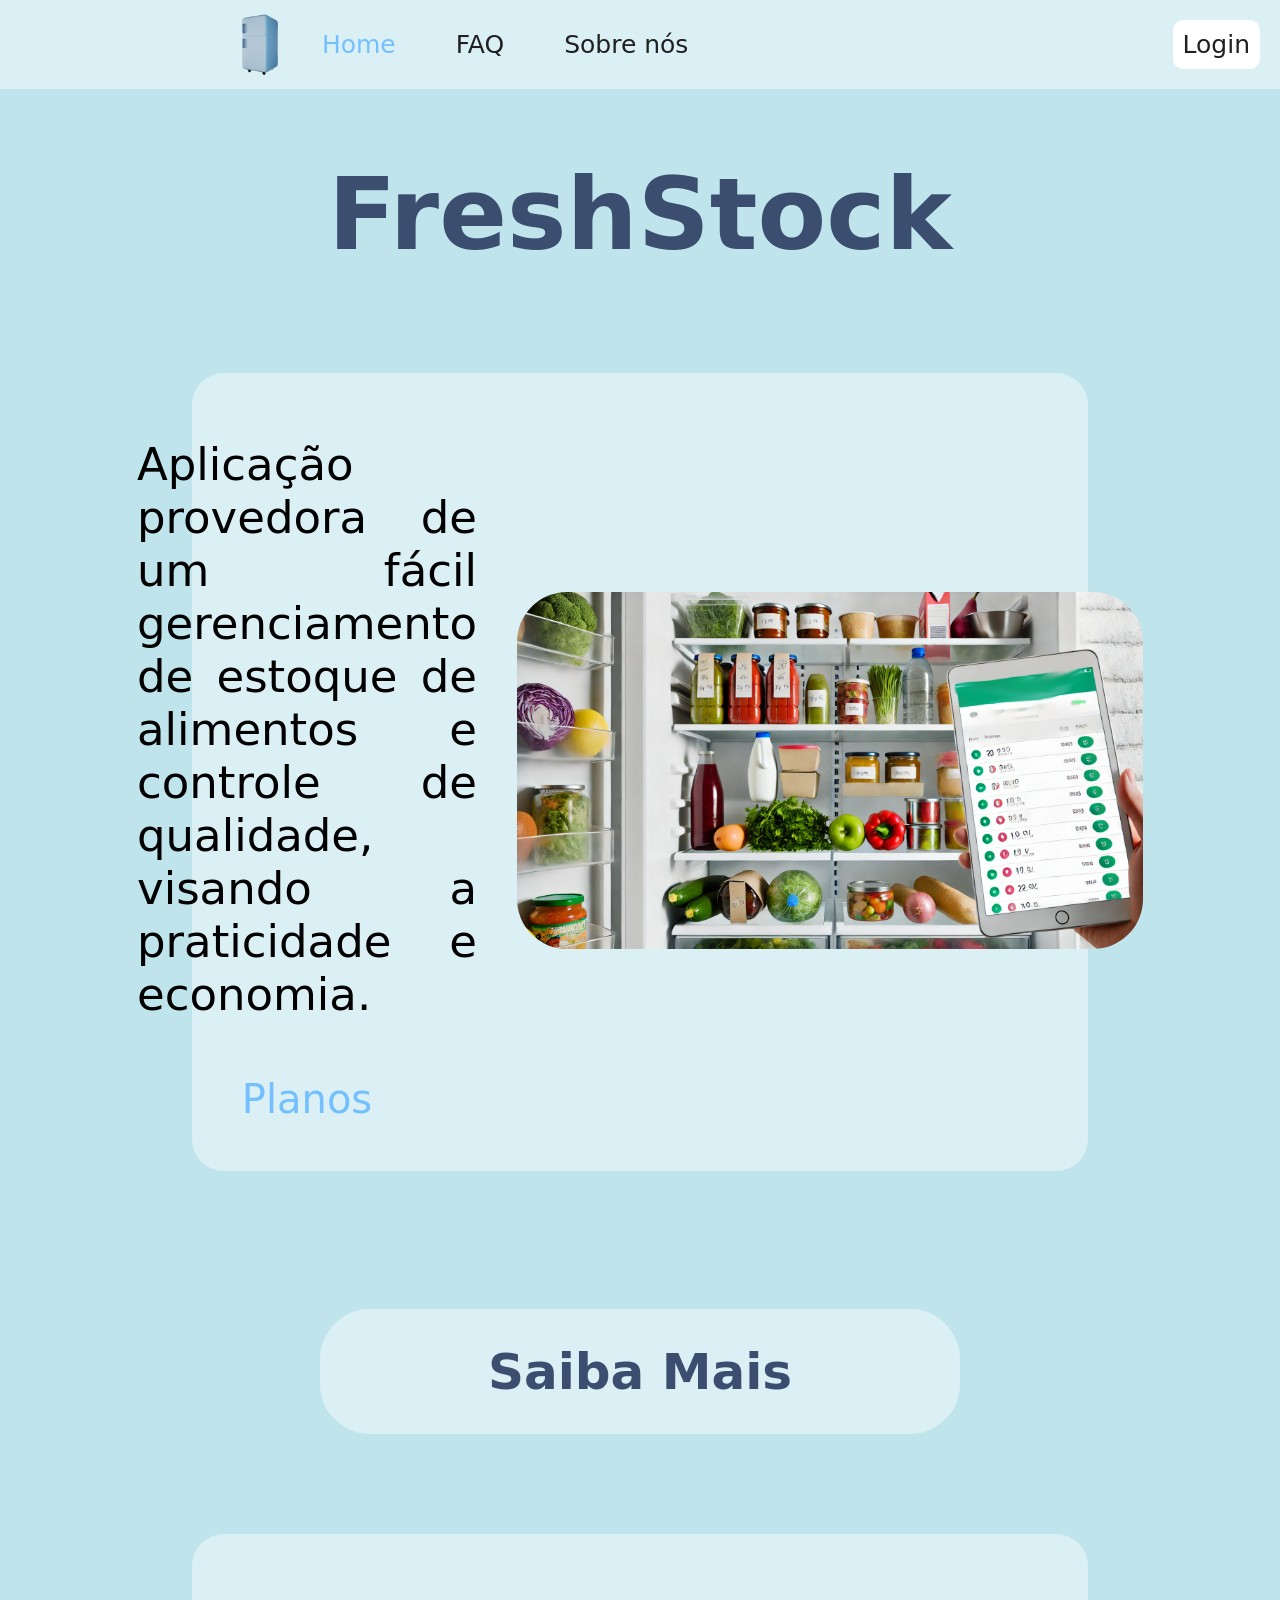
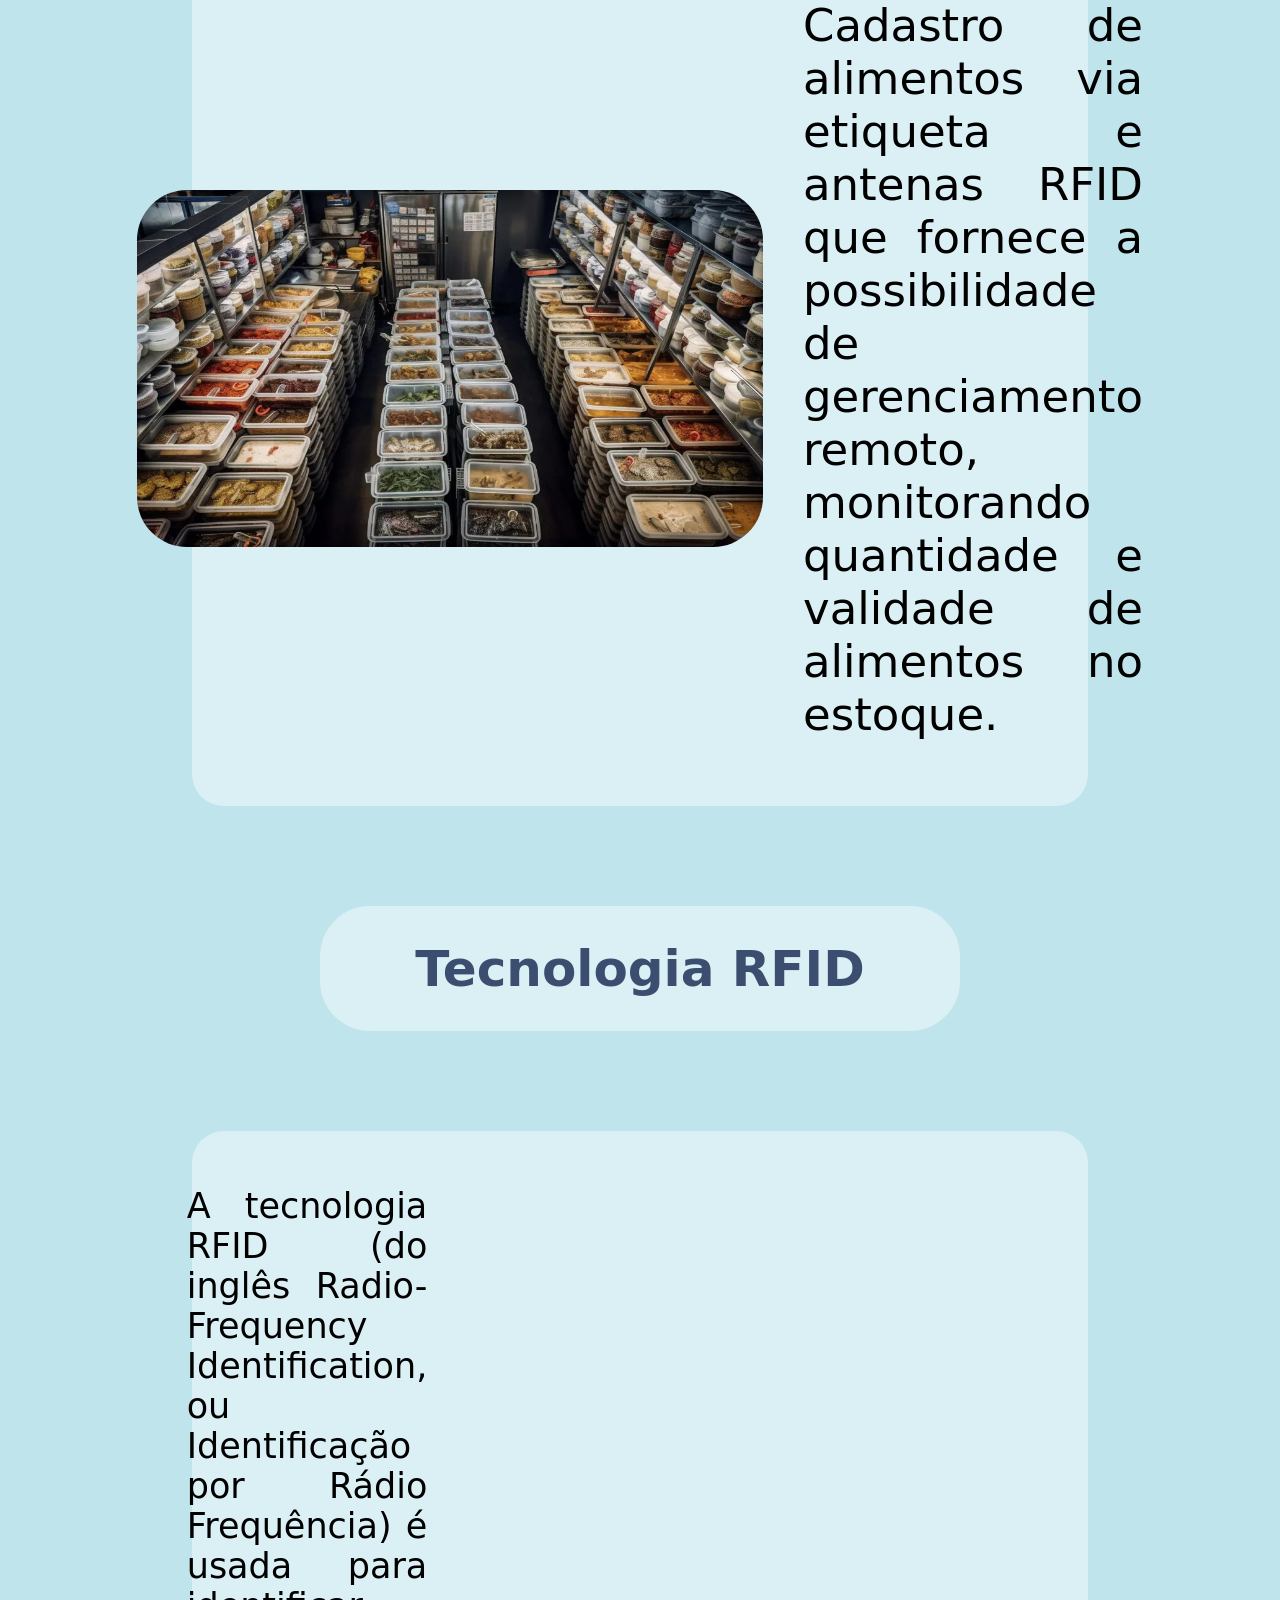
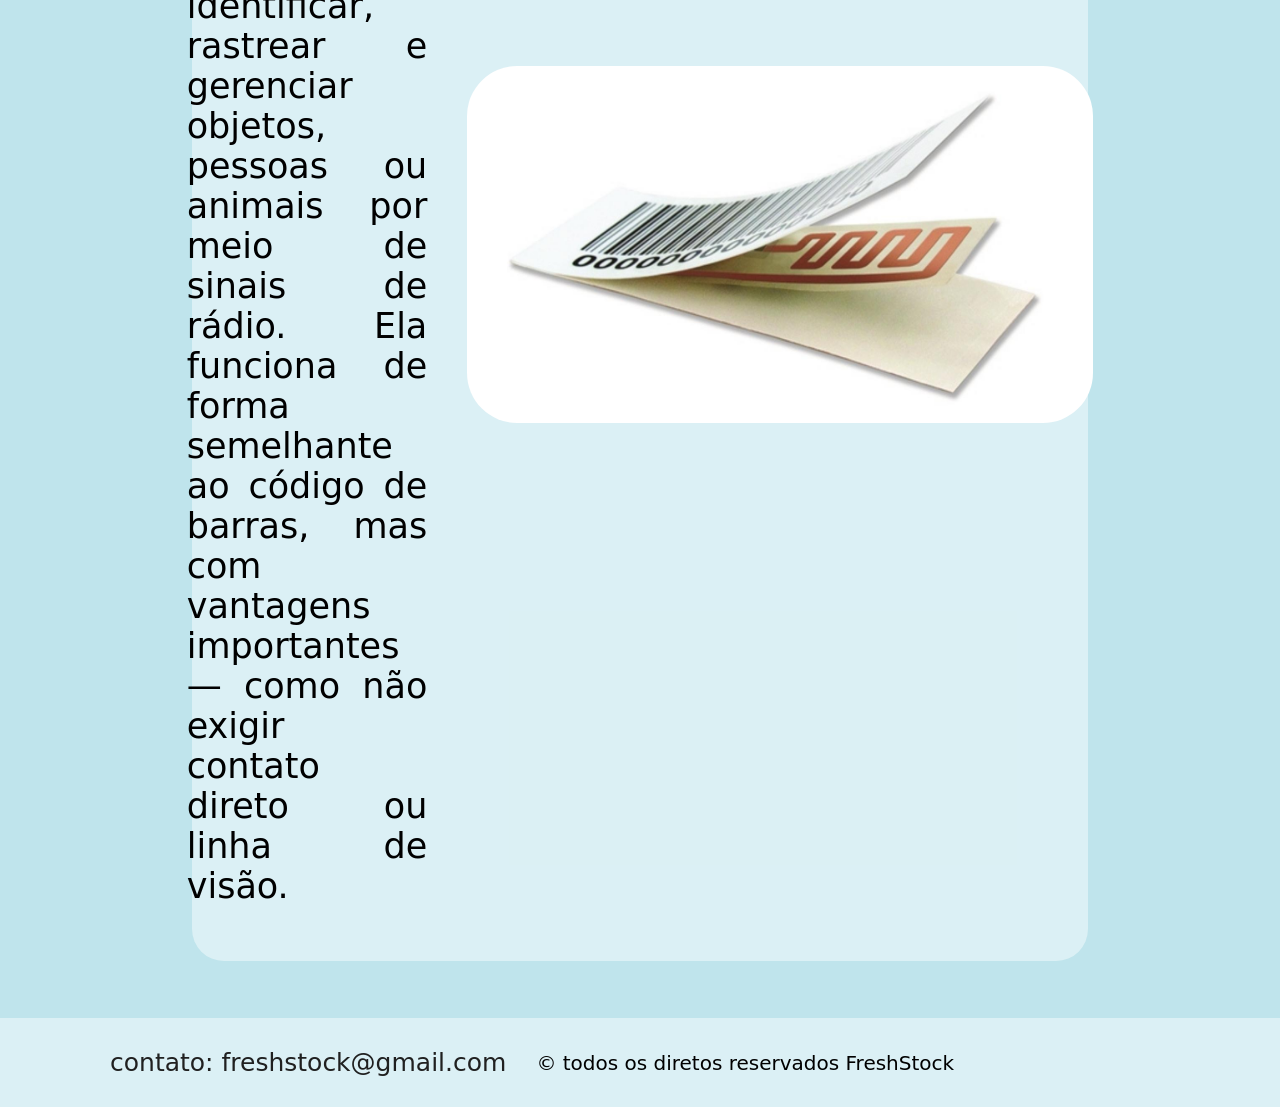
<file: index.html>
<!DOCTYPE html>
<html lang="en">
  <head>
    <meta charset="UTF-8" />
    <meta name="viewport" content="width=device-width, initial-scale=1.0" />
    <title>FreshStock</title>
    <link rel="stylesheet" href="style.css" />
    <link rel="icon" type="images" href="images/geladeira.png" />
  </head>
  <body>
    <div class="topnavbar">
      <img src="images/geladeira.png" height="70px" />
      <a id="selecionado" href="index.html">Home</a>
      <a href="faq.html">FAQ</a>
      <a href="sobre.html">Sobre nós</a>
      <a class="l" id="l" href="login.html">Login</a>
    </div>

    <center><h1 style="font-size: 100px">FreshStock</h1></center>

    <div class="agrupador_primeiro">
      <div class="freshstock">
        <p class="text">
          Aplicação provedora de um fácil gerenciamento de estoque de alimentos
          e controle de qualidade, visando a praticidade e economia.
        </p>
        <a href="Planos.html">Planos</a>
        <br />
      </div>
      <div class="ilustracao1">
        <img src="images/ilustracao1.png" alt="" />
      </div>
    </div>

    <br />
    <br />
    <div class="rfid">
      <h1>Saiba Mais</h1>
    </div>

    <div class="agrupador_primeiro">
      <div class="ilustracao2">
        <img src="images/ilustracao2.png" height="357" width="626" />
      </div>
      <div class="freshstock">
        <p class="text">
          Cadastro de alimentos via etiqueta e antenas RFID que fornece a
          possibilidade de gerenciamento remoto, monitorando quantidade e
          validade de alimentos no estoque.
        </p>
      </div>
    </div>

    <div class="rfid">
      <h1>Tecnologia RFID</h1>
    </div>

    <div class="agrupador_primeiro">
      <div class="freshstock">
        <p class="text1">
          A tecnologia RFID (do inglês Radio-Frequency Identification, ou
          Identificação por Rádio Frequência) é usada para identificar, rastrear
          e gerenciar objetos, pessoas ou animais por meio de sinais de rádio.
          Ela funciona de forma semelhante ao código de barras, mas com
          vantagens importantes — como não exigir contato direto ou linha de
          visão.
        </p>
      </div>
      <div class="ilustracao2">
        <img src="images/rfid.jpg" height="357" width="626" />
      </div>
    </div>

    <br />
    <br />
    <br />
    <div class="footer">
      <a>contato: freshstock@gmail.com</a>

      <p class="copy">&copy; todos os diretos reservados FreshStock</p>
    </div>
  </body>
</html>
</file>
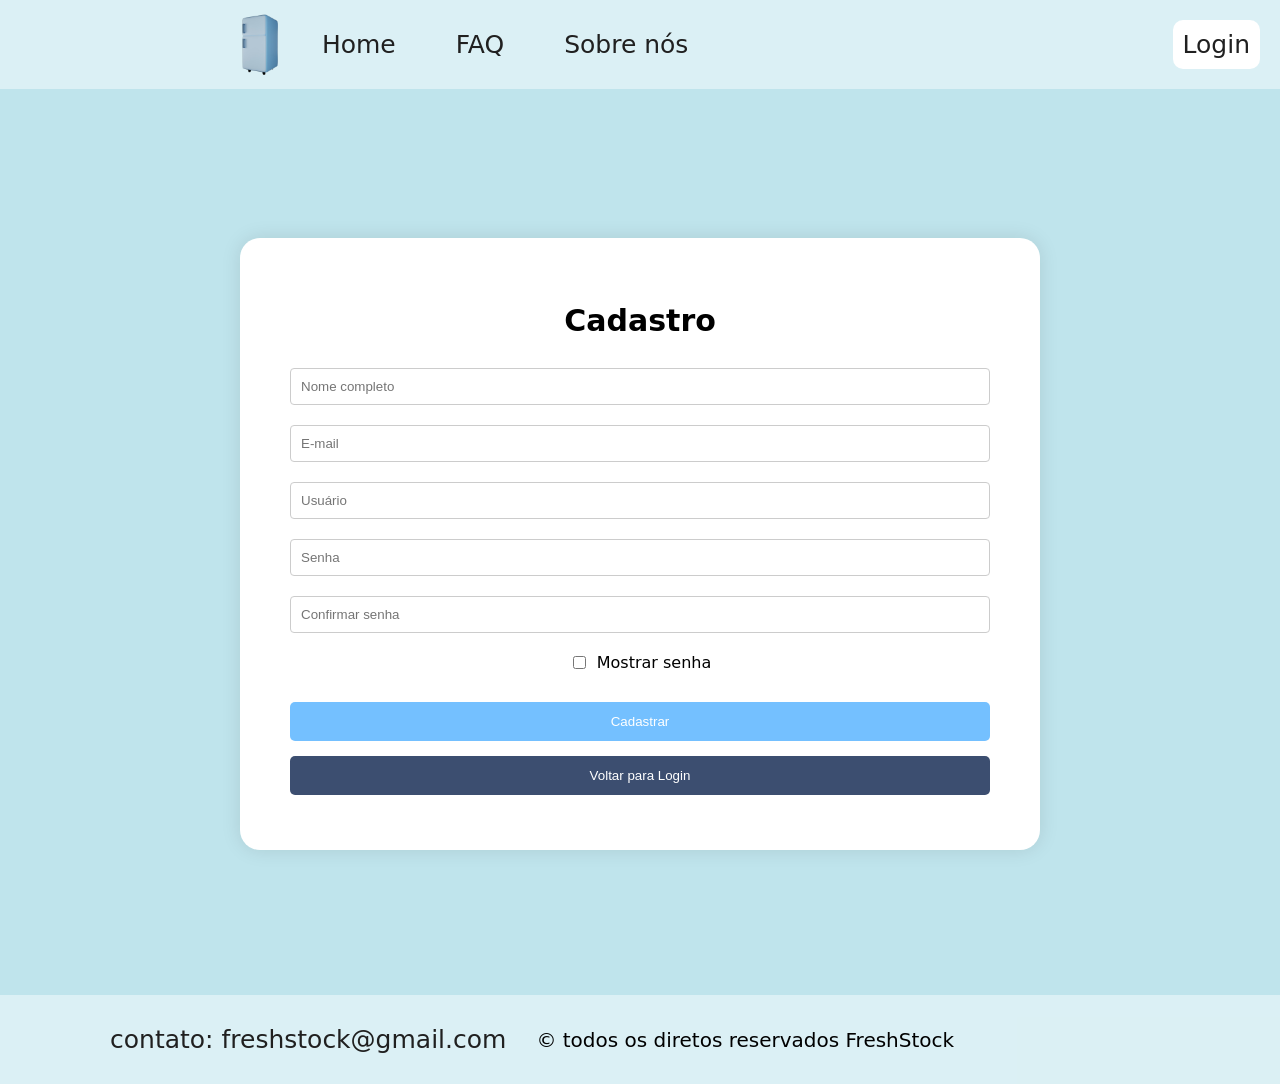
<file: cadastro.html>
<!DOCTYPE html>
<html lang="en">
  <head>
    <meta charset="UTF-8" />
    <meta name="viewport" content="width=device-width, initial-scale=1.0" />
    <title>Cadastro</title>
    <link rel="stylesheet" href="style.css" />
    <link rel="icon" type="images" href="images/geladeira.png" />
  </head>
  <body>
    <div class="topnavbar">
      <img src="images/geladeira.png" height="70px" />
      <a href="index.html">Home</a>
      <a href="faq.html">FAQ</a>
      <a href="sobre.html">Sobre nós</a>
      <a class="l" id="l" href="login.html">Login</a>
    </div>
    <div class="fundo-login">
      <center>
      <div class="register-container">
        <h2>Cadastro</h2>

        <input type="text" placeholder="Nome completo" required />
        <input type="email" placeholder="E-mail" required />
        <input type="text" placeholder="Usuário" required />
        <input id="senha" type="password" placeholder="Senha" required />
        <input id="confirm-senha" type="password" placeholder="Confirmar senha" required />
            
        <label class="show-password">
          <input type="checkbox" onclick="toggleSenha()" /> Mostrar senha
        </label>
      
        <button class="register-btn">Cadastrar</button>
        <button class="back-btn" onclick="window.location.href='login.html'">Voltar para Login</button>
      </div>
      </center>
    </div>
    
  <script>
    function toggleSenha() {
    const senha = document.getElementById('senha');
    senha.type = senha.type === 'password' ? 'text' : 'password';
  }
  </script>

    </div>
    <br>
    <br>
    <br>
    <br>
    <div class="footer">
    <a>contato: freshstock@gmail.com</a>

    <p class="copy">&copy; todos os diretos reservados FreshStock</p>
    </div>
  </body>
</html>
</file>
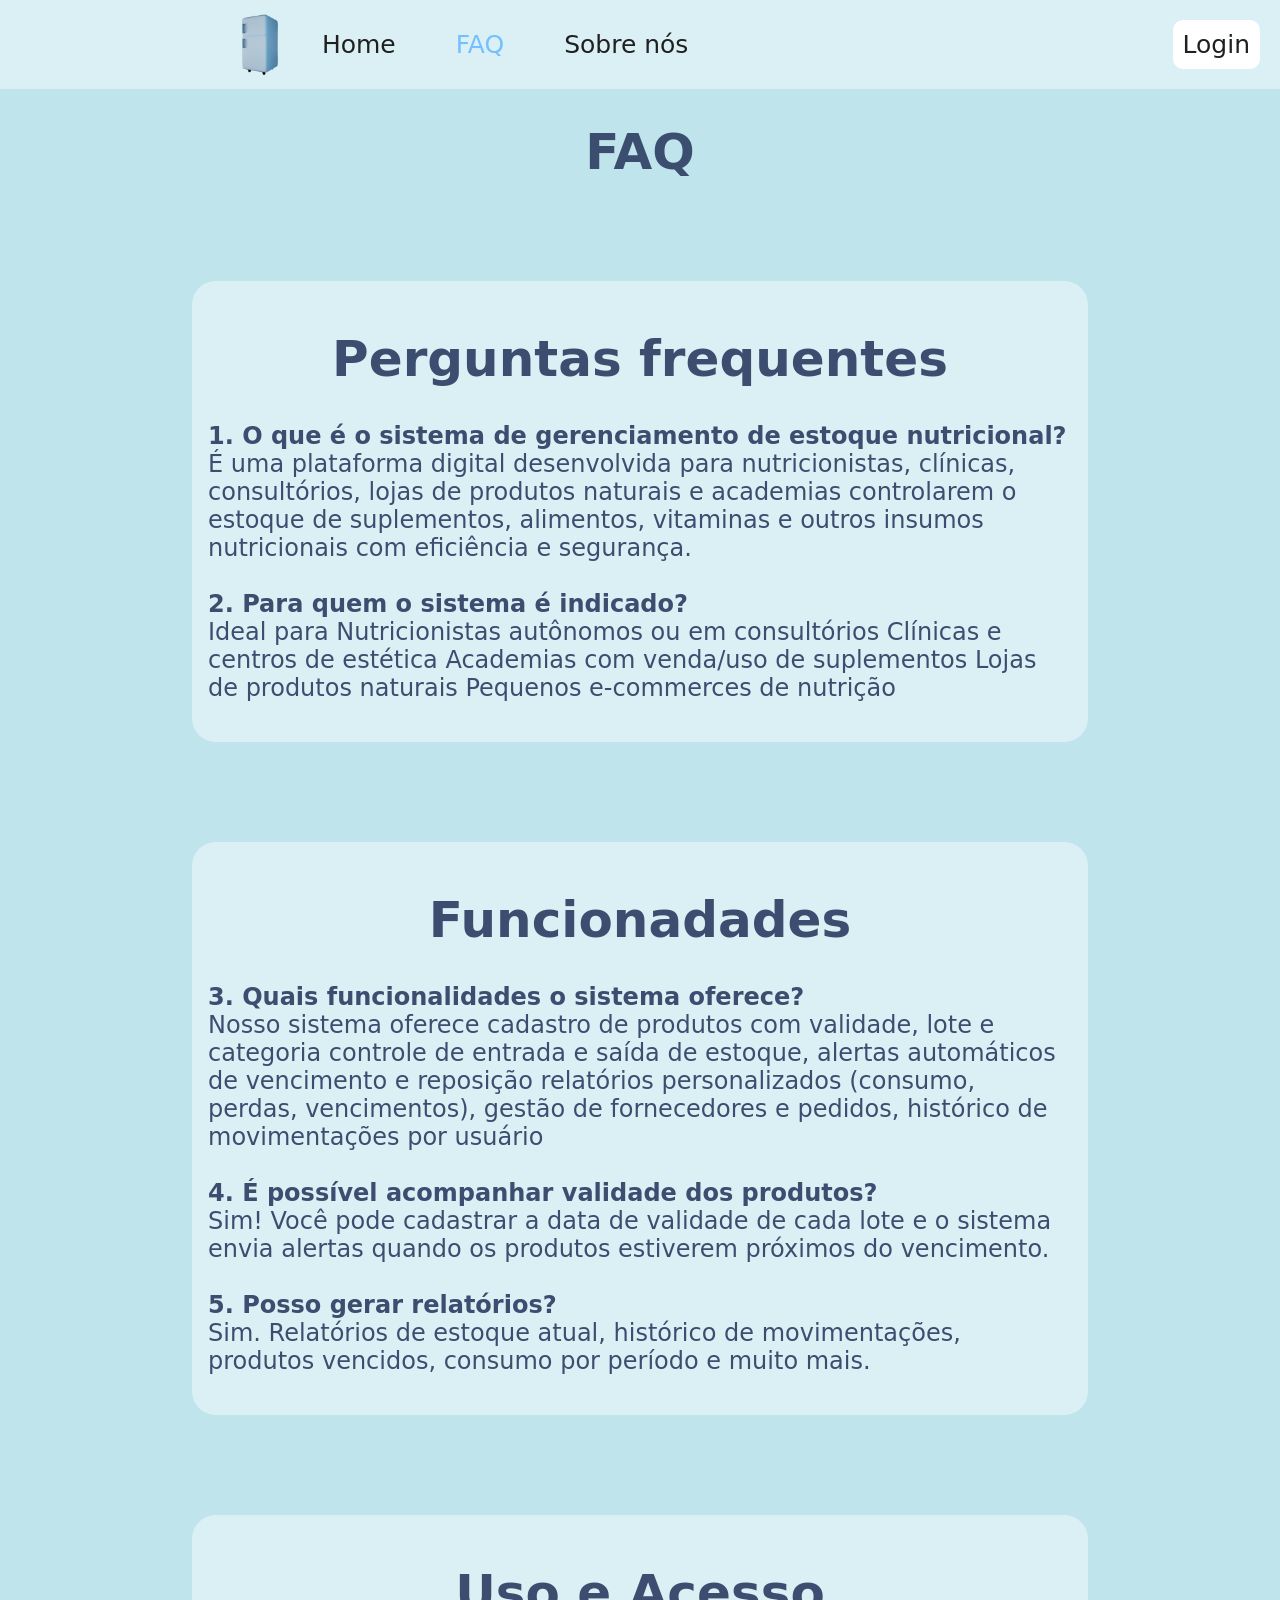
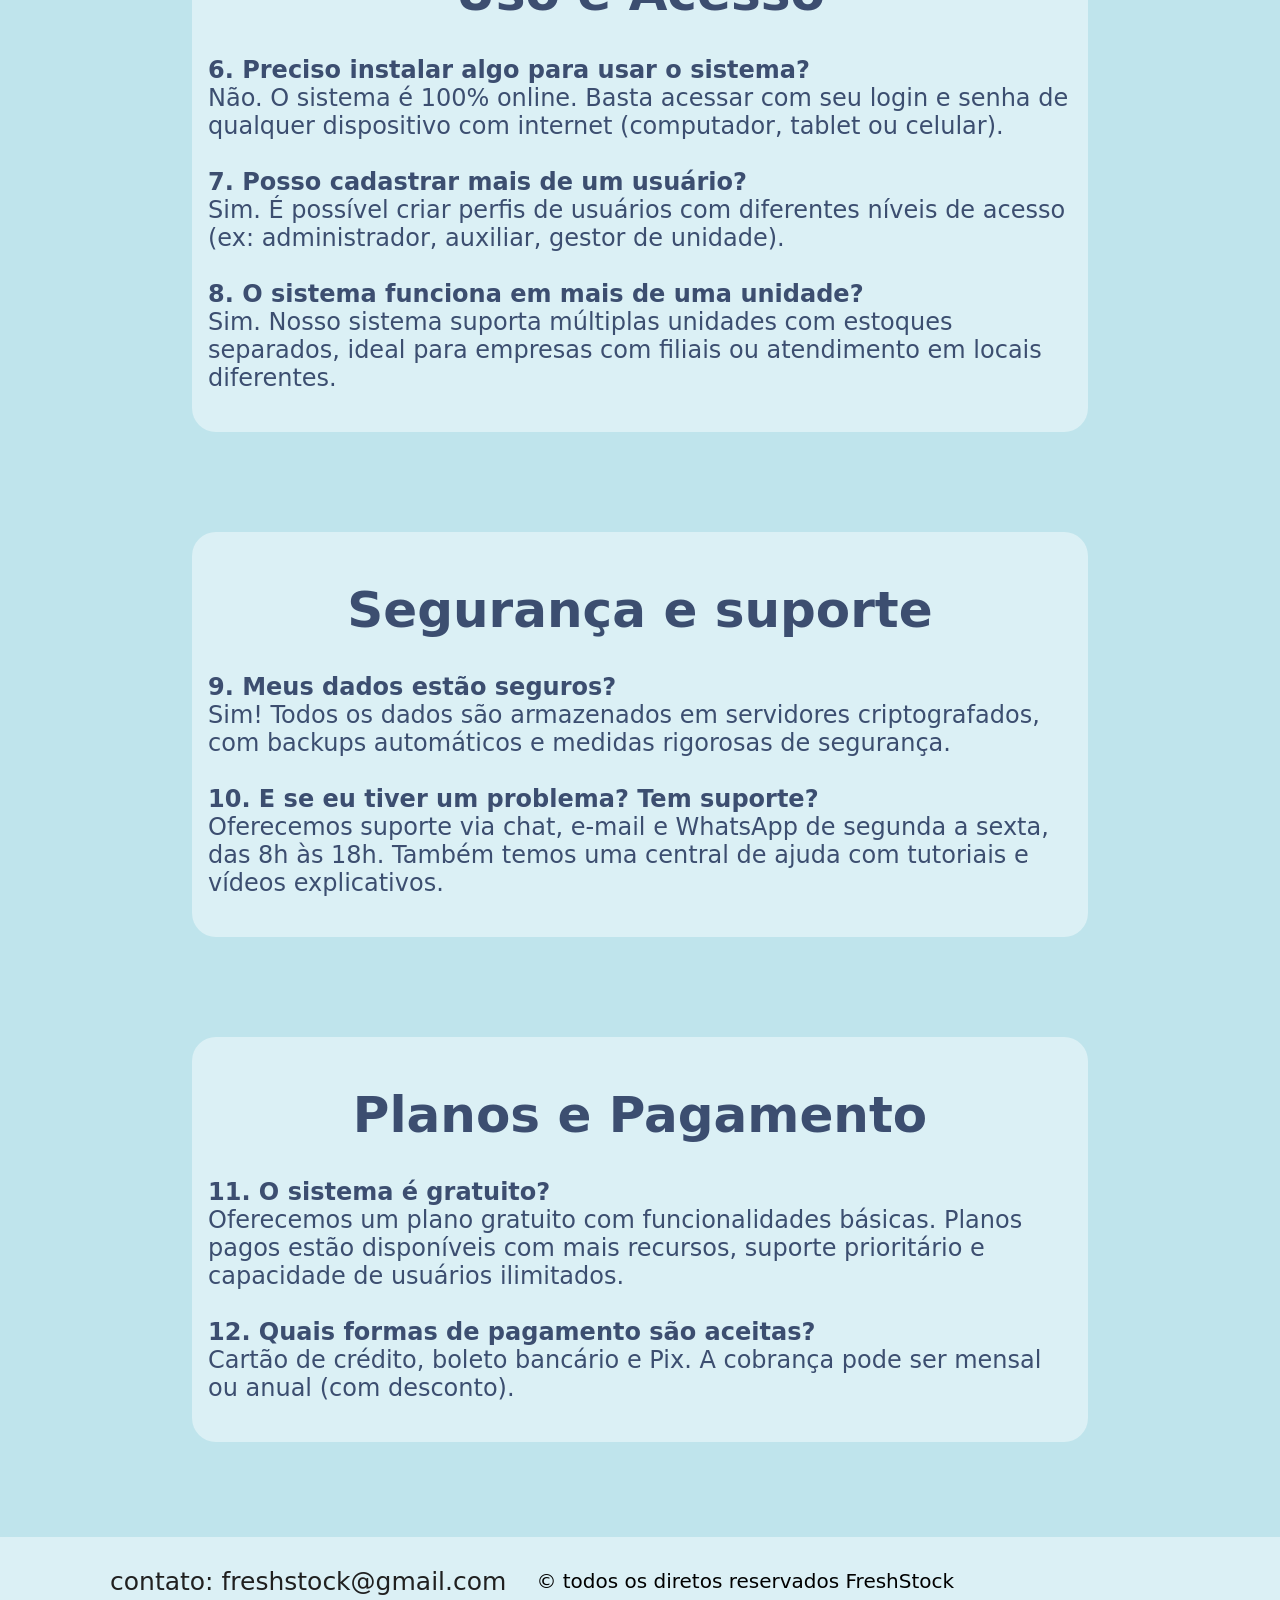
<file: faq.html>
<!DOCTYPE html>
<html lang="en">
  <head>
    <meta charset="UTF-8" />
    <meta name="viewport" content="width=device-width, initial-scale=1.0" />
    <title>Faq</title>
    <link rel="stylesheet" href="style.css" />
    <link rel="icon" type="images" href="images/geladeira.png" />
    <style>
      .titulo p {
        font-size: 300px;
      }

      .banner {
        align-items: center;
        background-color: #ffffff70;
        border-radius: 24px;
        padding: 16px;
        max-width: 1400px;
        margin-left: 15%;
        margin-right: 15%;
        margin-top: 100px;
        height: 5%;
      }

      .banner a {
        font-size: 40px;
        color: #74c0ff;
        justify-content: center;
        text-decoration: none;
        padding: 10px;
        display: flex;
        transition: 1s;
      }

      h1 {
        font-size: 50px;
        color: #3c4e70;
      }

      .categoria {
        font-size: 24px;
        text-align: left;
        font-weight: 200;
        color: #3c4e70;
      }

      .categoria .tit {
        font-weight: 400;
      }

      #copy {
        color: #3c4e70;
        font-size: 20px;
        align-items: center;
      }

      b {
        font-weight: bold;
      }
    </style>
  </head>
  <body>
    <div class="topnavbar">
      <img src="images/geladeira.png" height="70px" />
      <a href="index.html">Home</a>
      <a id="selecionado" href="faq.html">FAQ</a>
      <a href="sobre.html">Sobre nós</a>
      <a class="l" id="l" href="login.html">Login</a>
    </div>

    <center><h1>FAQ</h1></center>

    <div class="banner">
      <center><h1>Perguntas frequentes</h1></center>
      <p class="categoria">
        <b>1. O que é o sistema de gerenciamento de estoque nutricional?</b
        ><br />

        É uma plataforma digital desenvolvida para nutricionistas, clínicas,
        consultórios, lojas de produtos naturais e academias controlarem o
        estoque de suplementos, alimentos, vitaminas e outros insumos
        nutricionais com eficiência e segurança.

        <br /><br /><b>2. Para quem o sistema é indicado?</b><br />
        Ideal para Nutricionistas autônomos ou em consultórios Clínicas e
        centros de estética Academias com venda/uso de suplementos Lojas de
        produtos naturais Pequenos e-commerces de nutrição
      </p>
    </div>
    <div class="banner">
      <center><h1>Funcionadades</h1></center>

      <p class="categoria">
        <b>3. Quais funcionalidades o sistema oferece?</b><br />

        Nosso sistema oferece cadastro de produtos com validade, lote e
        categoria controle de entrada e saída de estoque, alertas automáticos de
        vencimento e reposição relatórios personalizados (consumo, perdas,
        vencimentos), gestão de fornecedores e pedidos, histórico de
        movimentações por usuário
        <br /><br />
        <b>4. É possível acompanhar validade dos produtos?</b><br />
        Sim! Você pode cadastrar a data de validade de cada lote e o sistema
        envia alertas quando os produtos estiverem próximos do vencimento.
        <br /><br />
        <b>5. Posso gerar relatórios?</b><br />
        Sim. Relatórios de estoque atual, histórico de movimentações, produtos
        vencidos, consumo por período e muito mais.
      </p>
    </div>

    <div class="banner">
      <center><h1>Uso e Acesso</h1></center>
      <p class="categoria">
        <b>6. Preciso instalar algo para usar o sistema?</b><br />
        Não. O sistema é 100% online. Basta acessar com seu login e senha de
        qualquer dispositivo com internet (computador, tablet ou celular).
        <br /><br />
        <b>7. Posso cadastrar mais de um usuário?</b>
        <br />Sim. É possível criar perfis de usuários com diferentes níveis de
        acesso (ex: administrador, auxiliar, gestor de unidade).<br />
        <br />
        <b>8. O sistema funciona em mais de uma unidade?</b>
        <br />Sim. Nosso sistema suporta múltiplas unidades com estoques
        separados, ideal para empresas com filiais ou atendimento em locais
        diferentes.
      </p>
    </div>
    <div class="banner">
      <center><h1>Segurança e suporte</h1></center>
      <p class="categoria">
        <b>9. Meus dados estão seguros?</b><br />
        Sim! Todos os dados são armazenados em servidores criptografados, com
        backups automáticos e medidas rigorosas de segurança.
        <br /><br />
        <b>10. E se eu tiver um problema? Tem suporte?</b><br />
        Oferecemos suporte via chat, e-mail e WhatsApp de segunda a sexta, das
        8h às 18h. Também temos uma central de ajuda com tutoriais e vídeos
        explicativos.
        <br />
      </p>
    </div>

    <div class="banner">
      <center><h1>Planos e Pagamento</h1></center>
      <p class="categoria">
        <b>11. O sistema é gratuito?</b><br />
        Oferecemos um plano gratuito com funcionalidades básicas. Planos pagos
        estão disponíveis com mais recursos, suporte prioritário e capacidade de
        usuários ilimitados.
        <br /><br />
        <b>12. Quais formas de pagamento são aceitas?</b><br />
        Cartão de crédito, boleto bancário e Pix. A cobrança pode ser mensal ou
        anual (com desconto).
      </p>
    </div>
    <br /><br /><br /><br /><br />
    <div class="footer">
      <a>contato: freshstock@gmail.com</a>

      <p class="copy">&copy; todos os diretos reservados FreshStock</p>
    </div>
  </body>
</html>
</file>
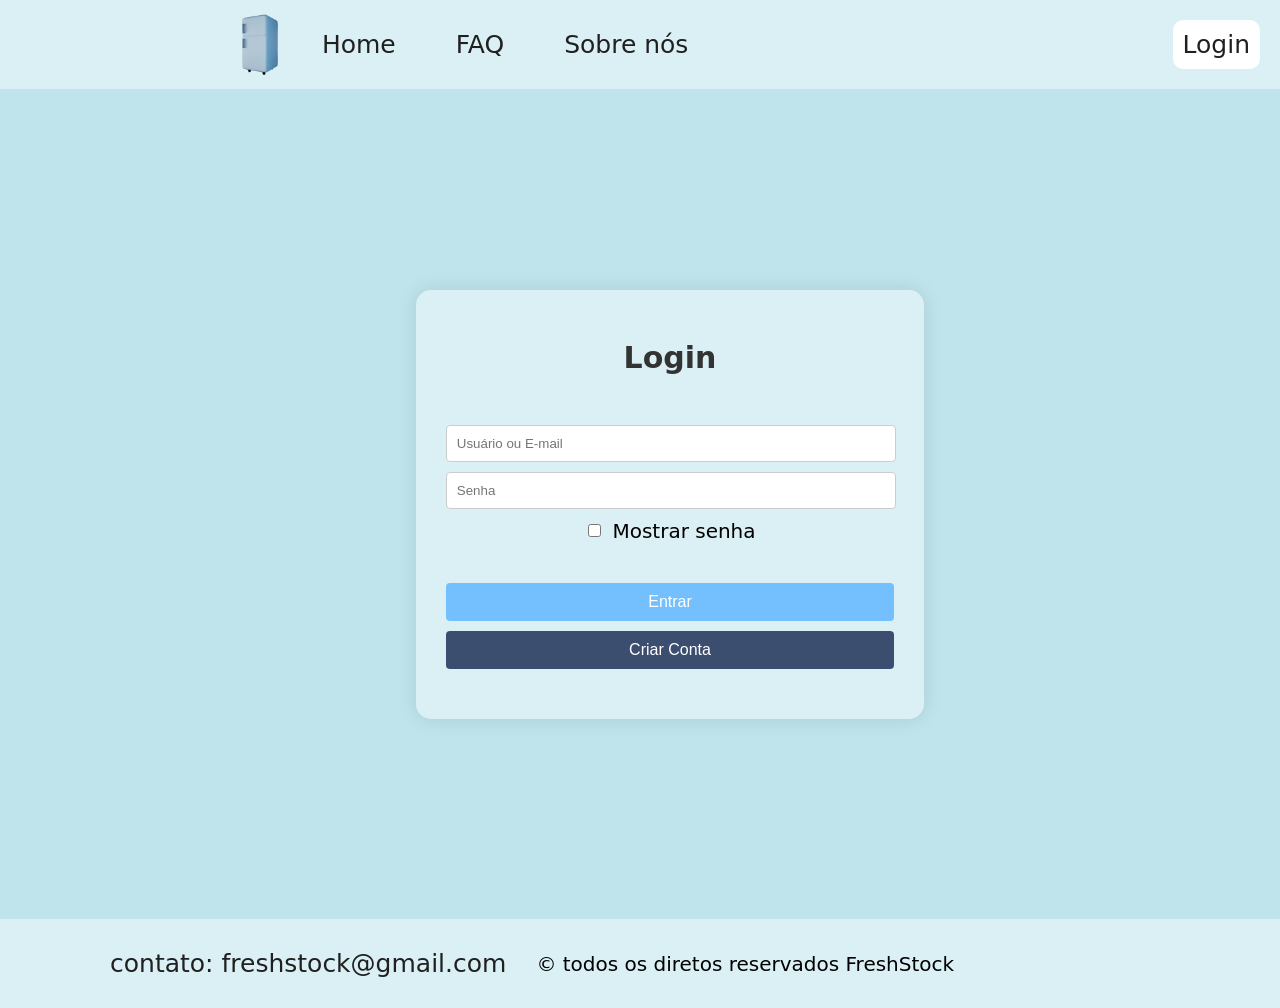
<file: login.html>
<!DOCTYPE html>
<html lang="en">
  <head>
    <meta charset="UTF-8" />
    <meta name="viewport" content="width=device-width, initial-scale=1.0" />
    <title>login</title>
    <link rel="stylesheet" href="style.css" />
    <link rel="icon" type="images" href="images/geladeira.png" />
  </head>
  <body>
    <div class="topnavbar">
      <img src="images/geladeira.png" height="70px" />
      <a href="index.html">Home</a>
      <a href="faq.html">FAQ</a>
      <a href="sobre.html">Sobre nós</a>
      <a class="l" id="l" href="login.html">Login</a>
    </div>
    <div class="fundo-login">
      <center>
      <div class="login-container">
        <h2>Login</h2>
        
        <form>
          <input type="text" placeholder="Usuário ou E-mail" required>
          <input type="password" id="senha" placeholder="Senha">

          <label class="show-password">
            <input type="checkbox" onclick="toggleSenha()" /> Mostrar senha
          </label>
          
          <button type="submit">Entrar</button>
          <button type="button" class="create-account" onclick="window.location.href='cadastro.html'">Criar Conta</button>
        </form>
      </div>
      </center>
    </div>
  <script>
    function toggleSenha() {
    const senha = document.getElementById('senha');
    senha.type = senha.type === 'password' ? 'text' : 'password';
  }
  </script>

    </div>
  
    <div class="footer">
      <a>contato: freshstock@gmail.com</a>

      <p class="copy">&copy; todos os diretos reservados FreshStock</p>
    </div>
  </body>
</html>
</file>
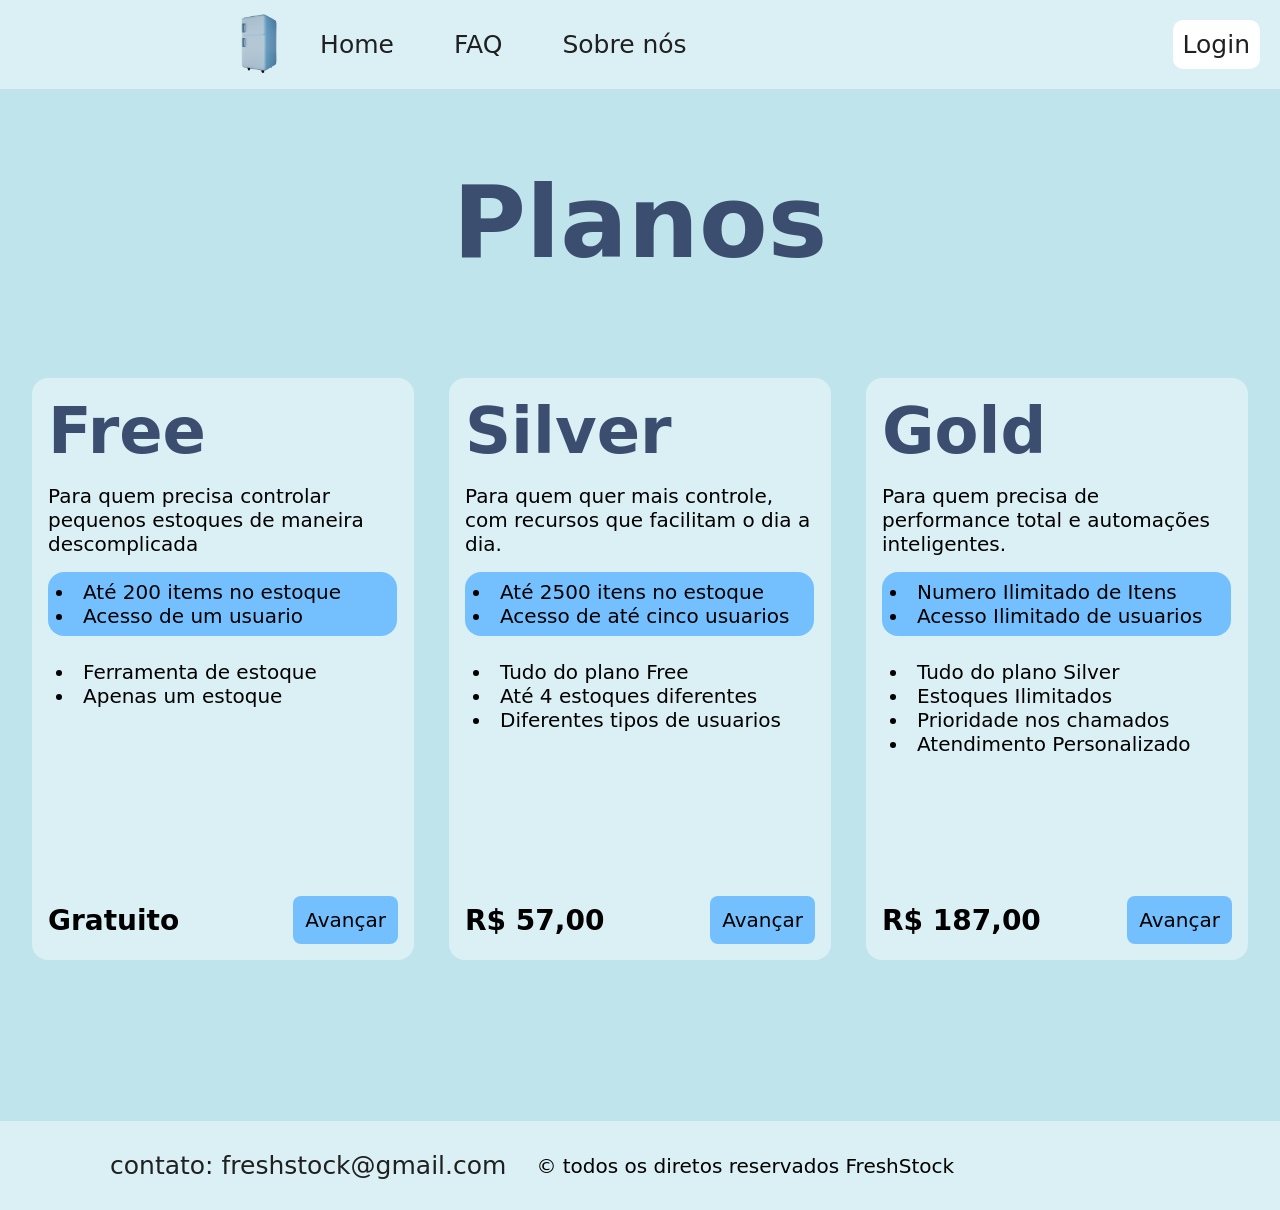
<file: planos.html>
<!DOCTYPE html>
<html lang="en">
  <head>
    <meta charset="UTF-8" />
    <meta name="viewport" content="width=device-width, initial-scale=1.0" />
    <title>planos</title>
    <link rel="stylesheet" href="style.css" />
    <link rel="icon" type="images" href="images/geladeira.png" />
    <style>
      .agrupar {
        display: flex;
        flex-direction: row;
        justify-content: space-between;
        max-width: 1250px;
        width: 100%;
        padding: 32px;
      }
      .plano {
        padding: 16px;
        margin-top: 15px;
        margin-bottom: 15px;
        width: 100%;
        max-width: 350px;
        border-radius: 16px;
        height: 550px;
        display: flex;
        justify-content: right;
        flex-direction: column;
        justify-content: space-between;
        background-color: #ffffff70;
      }
      .corpo-plano {
        display: flex;
        flex-direction: column;
        gap: 16px;
        width: 100%;
      }
      p {
        margin: 0px;
        font-size: 20px;
      }
      .categoria {
        font-size: 64px;
        text-align: left;
        font-weight: 600;
        color: #3c4e70;
      }
      li {
        font-size: 20px;
      }
      .Banners {
        display: flex;
        justify-content: center;
      }
      .quantidade {
        flex-direction: column;
        justify-content: left;
        display: flex;
        background-color: #74c0ff;
        width: 95%;
        border-radius: 16px;
        padding: 8px;
        padding-right: -815px;
      }

      .ferramenta {
        padding: 8px;
      }

      #planos {
        font-size: 100px;
        text-align: center;
        font-weight: bold;
        margin-top: 75px;
        margin-bottom: 50px;
        color: #3c4e70;
      }

      .PlanBut {
        padding: 12px;
        border-radius: 8px;
        font-size: 20px;
        border: 0px;
        background-color: #74c0ff;
        margin-left: auto;
      }

      .planoFooter {
        display: flex;
        justify-content: space-between;
        flex-direction: row;
        align-items: center;
      }
    </style>
  </head>

  <body>
    <div class="topnavbar">
      <img src="images/geladeira.png" height="68px" />
      <a href="index.html">Home</a>
      <a href="faq.html">FAQ</a>
      <a href="sobre.html">Sobre nós</a>
      <a class="l" id="l" href="login.html">Login</a>
    </div>

    <p id="planos">Planos</p>

    <div class="Banners">
      <div class="agrupar">
        <!-- Plano Free -->
        <div class="plano">
          <div class="corpo-plano">
            <p class="categoria">Free</p>

            <p>
              <justify>
                Para quem precisa controlar pequenos estoques de maneira
                descomplicada</justify
              >
            </p>

            <div class="quantidade">
              <p class="texto">
                <li>Até 200 items no estoque</li>
                <li>Acesso de um usuario</li>
              </p>
            </div>

            <div class="ferramenta">
              <p class="texto">
                <li>Ferramenta de estoque</li>
                <li>Apenas um estoque</li>
              </p>
            </div>
          </div>
          <div class="planoFooter">
            <p style="font-size: 28px; font-weight: 600">Gratuito</p>
            <a class="PlanBut">Avançar</a>
          </div>
        </div>
        <!-- Plano Médio -->
        <div class="plano">
          <div class="corpo-plano">
            <p class="categoria">Silver</p>

            <p>
              Para quem quer mais controle, com recursos que facilitam o dia a
              dia.
            </p>
            <div class="quantidade">
              <p class="texto">
                <li>Até 2500 itens no estoque</li>
                <li>Acesso de até cinco usuarios</li>
              </p>
            </div>

            <div class="ferramenta">
              <p class="texto">
                <li>Tudo do plano Free</li>
                <li>Até 4 estoques diferentes</li>
                <li>Diferentes tipos de usuarios</li>
              </p>
            </div>
          </div>
          <div class="planoFooter">
            <p style="font-size: 28px; font-weight: 600">R$ 57,00</p>
            <a class="PlanBut">Avançar</a>
          </div>
        </div>
        <!-- Plano Máximo -->
        <div class="plano">
          <div class="corpo-plano">
            <p class="categoria">Gold</p>

            <p>
              Para quem precisa de performance total e automações inteligentes.
            </p>

            <div class="quantidade">
              <p class="texto">
                <li>Numero Ilimitado de Itens</li>
                <li>Acesso Ilimitado de usuarios</li>
              </p>
            </div>

            <div class="ferramenta">
              <p class="texto">
                <li>Tudo do plano Silver</li>
                <li>Estoques Ilimitados</li>
                <li>Prioridade nos chamados</li>
                <li>Atendimento Personalizado</li>
              </p>
            </div>
          </div>
          <div class="planoFooter">
            <p style="font-size: 28px; font-weight: 600">R$ 187,00</p>
            <a class="PlanBut">Avançar</a>
          </div>
        </div>
      </div>
    </div>
    <br />
    <br />
    <br />
    <br />
    <br />
    <br />
    <div class="footer">
      <a>contato: freshstock@gmail.com</a>

      <p class="copy">&copy; todos os diretos reservados FreshStock</p>
    </div>
  </body>
</html>
</file>
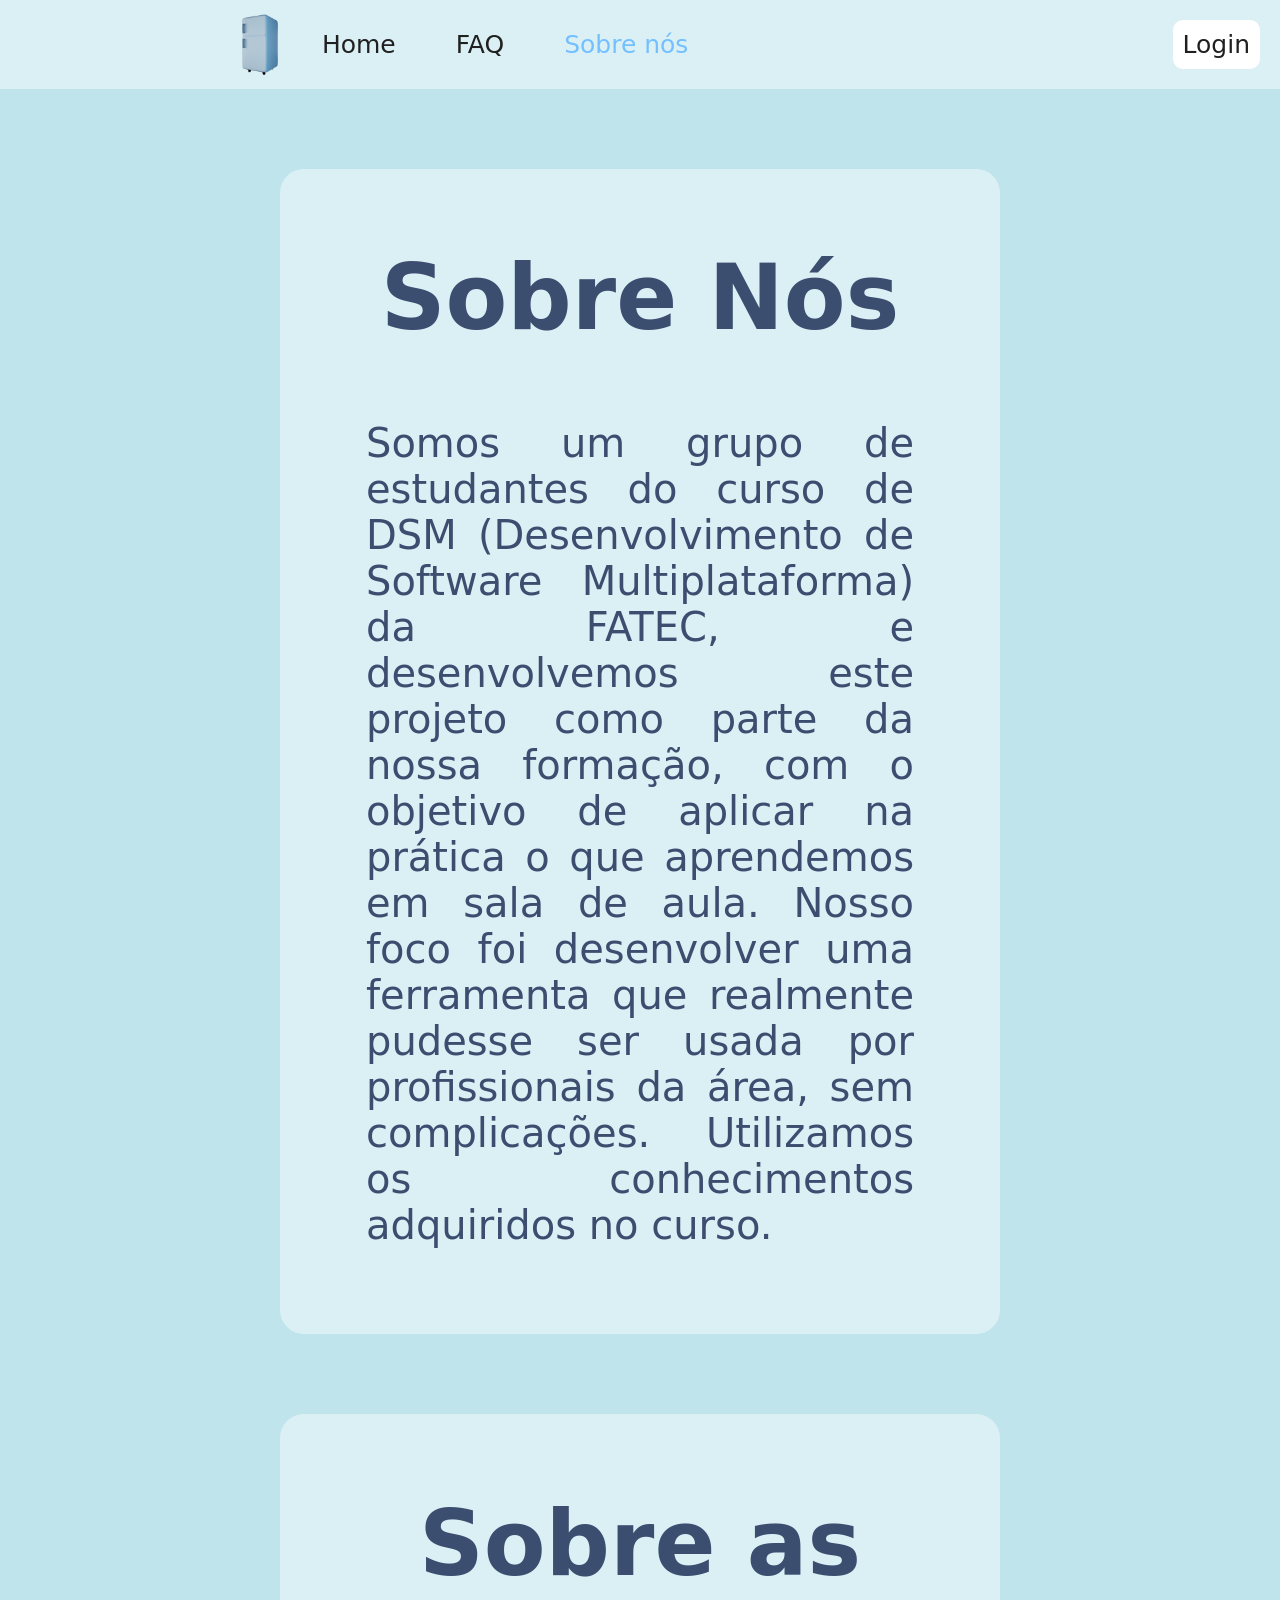
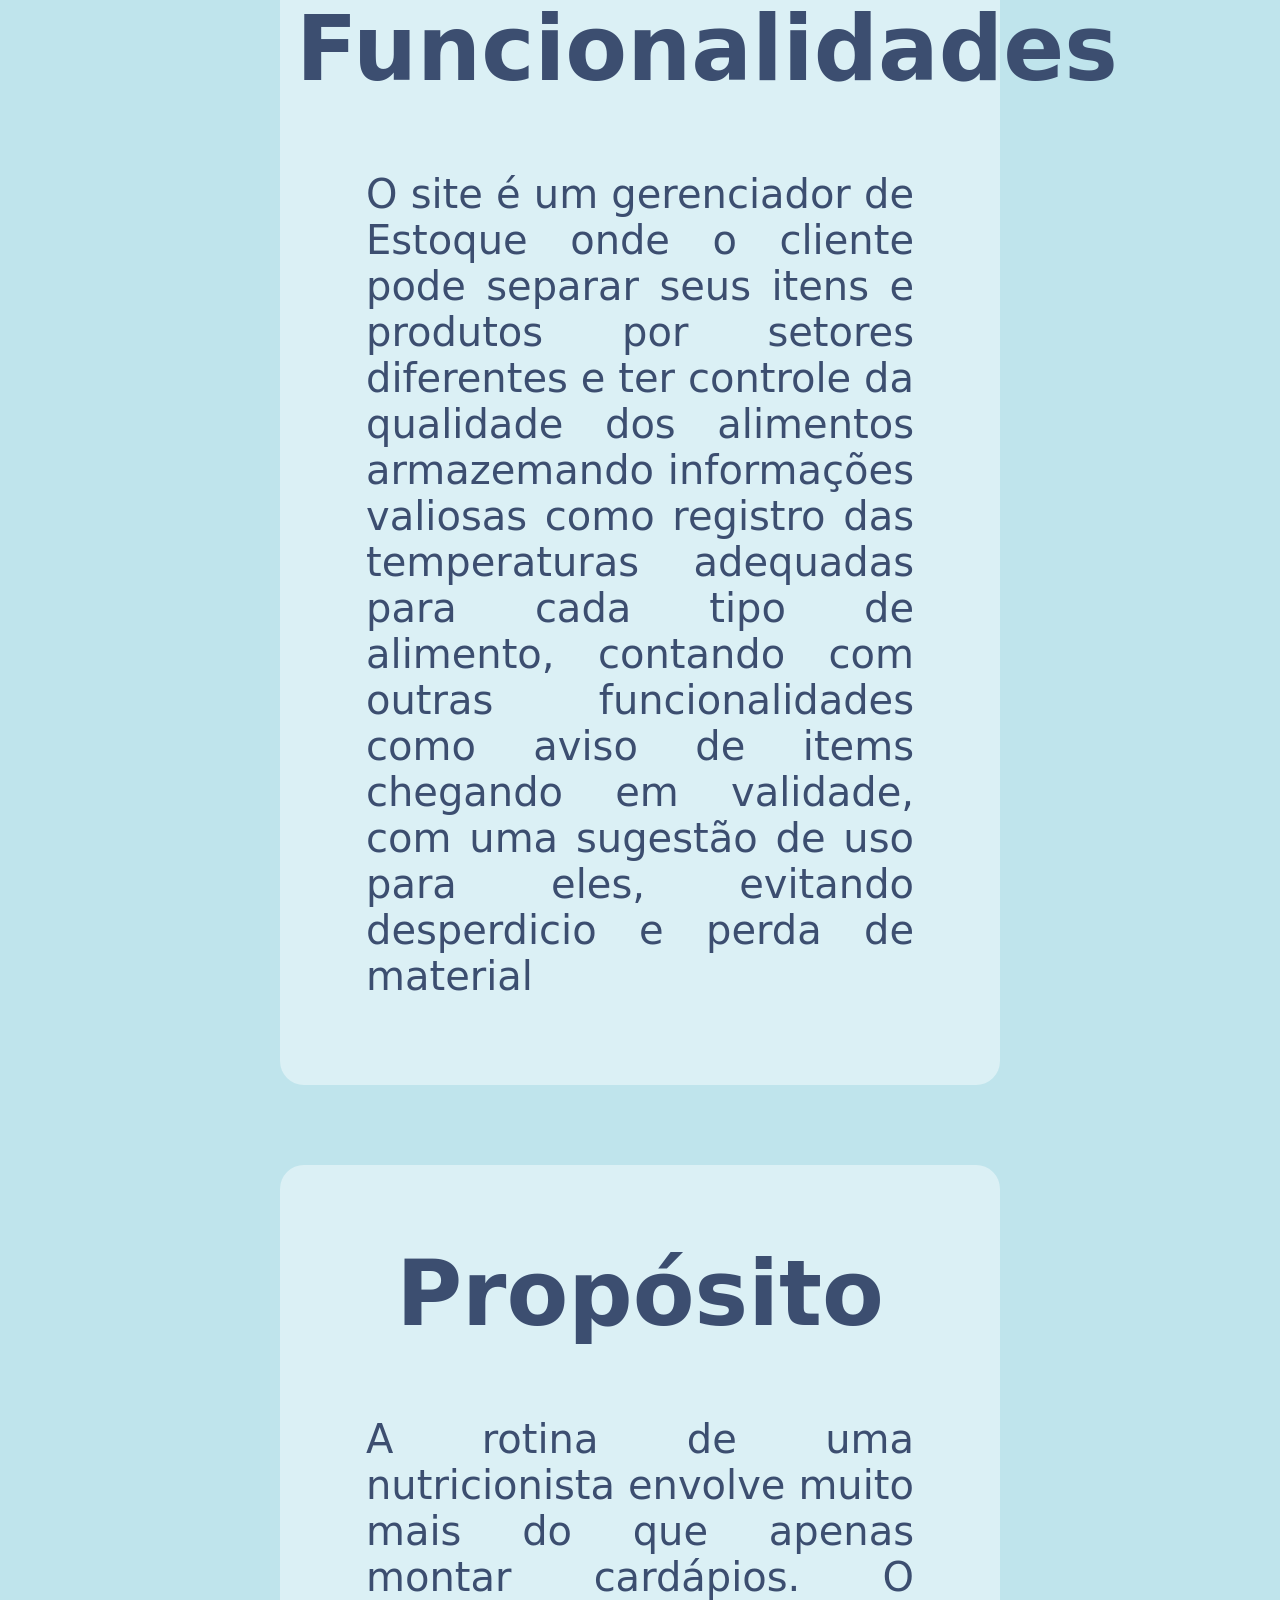
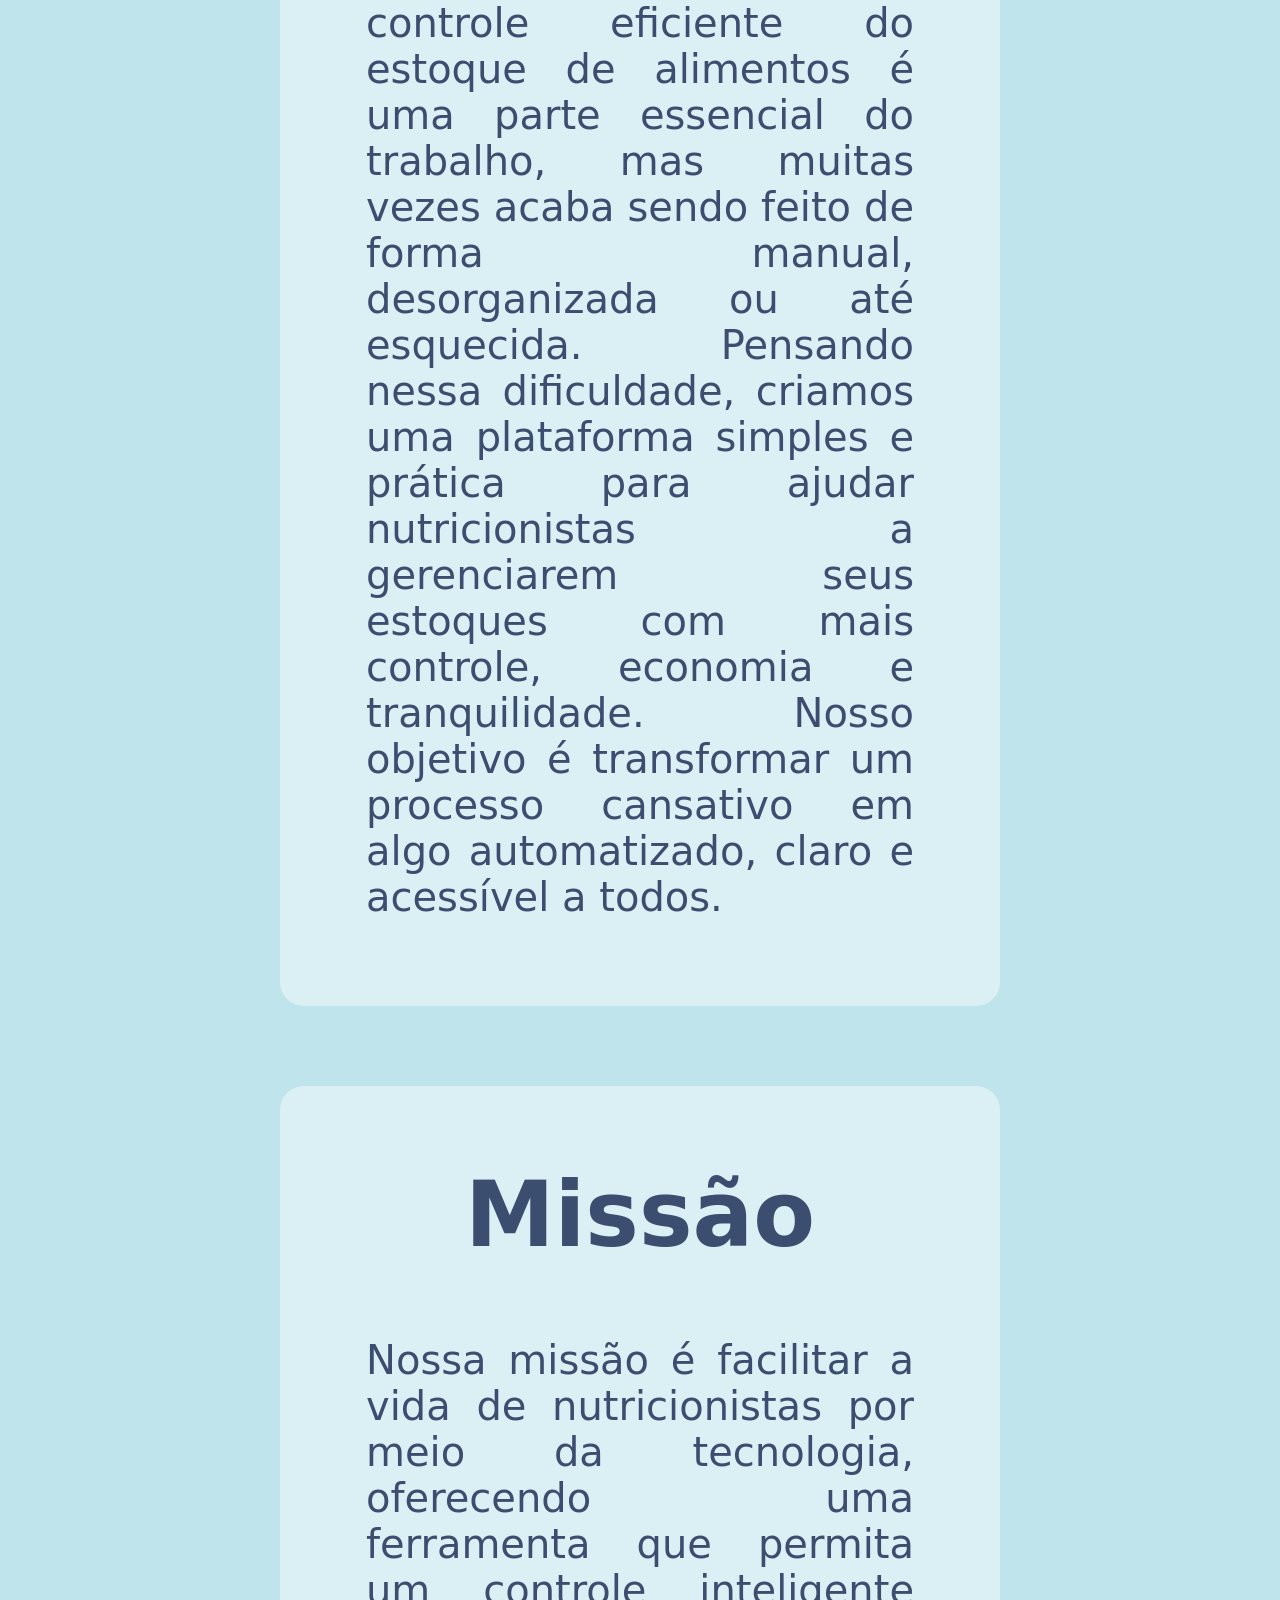
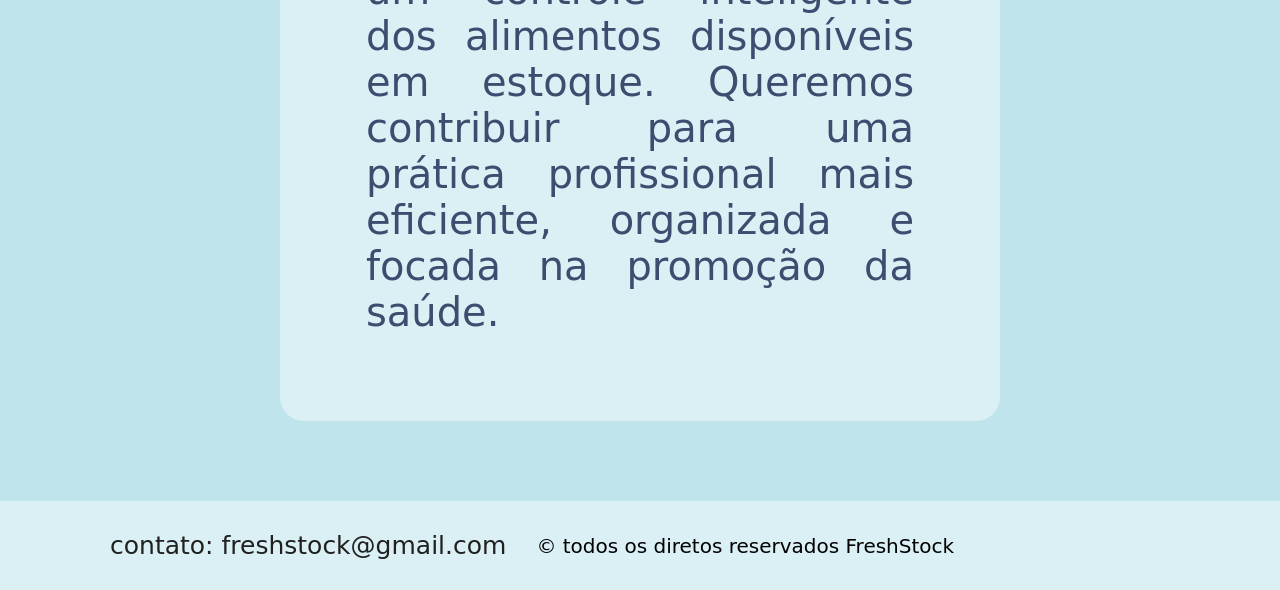
<file: sobre.html>
<!DOCTYPE html>
<html lang="en">
  <head>
    <meta charset="UTF-8" />
    <meta name="viewport" content="width=device-width, initial-scale=1.0" />
    <title>Sobre nós</title>
    <link rel="stylesheet" href="style.css" />
    <link rel="icon" type="images" href="images/geladeira.png" />
    <style>
      b {
        text-align: justify;
      }
      h1 {
        font-size: 90px;
        font-weight: bold;
        color: #3c4e70;
        text-align: center;
      }

      .categoria {
        font-size: 40px;
        text-align: left;
        font-weight: 200;
        color: #3c4e70;
        text-align: justify;
        margin: 70px;
      }
      .conteudo {
        margin-left:100px ;
        margin-right: 100px;
        background-color: #ffffff70;
        border-radius: 24px;
        padding: 16px;
      }
      .titulos {
        display: flex;
        gap: 80px;
        flex-direction: column;
        padding: 80px;
        padding-left: 180px;
        padding-right: 180px;
        background-color: #bfe4ec;
      }
    </style>
  </head>

  <body>
    <div class="topnavbar">
      <img src="images/geladeira.png" height="70px" />
      <a href="index.html">Home</a>
      <a href="faq.html">FAQ</a>
      <a id="selecionado" href="sobre.html">Sobre nós</a>
      <a class="l" id="l" href="login.html">Login</a>
    </div>

    <div class="titulos">
      <div class="conteudo">
        <h1>Sobre Nós</h1>
        <p class="categoria">
          Somos um grupo de estudantes do curso de DSM (Desenvolvimento de
          Software Multiplataforma) da FATEC, e desenvolvemos este projeto como
          parte da nossa formação, com o objetivo de aplicar na prática o que
          aprendemos em sala de aula. Nosso foco foi desenvolver uma ferramenta
          que realmente pudesse ser usada por profissionais da área, sem
          complicações. Utilizamos os conhecimentos adquiridos no curso.
        </p>
      </div>

      <div class="conteudo">
        <h1>Sobre as Funcionalidades</h1>
        <p class="categoria">
          O site é um gerenciador de Estoque onde o cliente pode separar seus
          itens e produtos por setores diferentes e ter controle da qualidade
          dos alimentos armazemando informações valiosas como registro das
          temperaturas adequadas para cada tipo de alimento, contando com outras
          funcionalidades como aviso de items chegando em validade, com uma
          sugestão de uso para eles, evitando desperdicio e perda de material
        </p>
      </div>

      <div class="conteudo">
        <h1>Propósito</h1>
        <p class="categoria">
          A rotina de uma nutricionista envolve muito mais do que apenas montar
          cardápios. O controle eficiente do estoque de alimentos é uma parte
          essencial do trabalho, mas muitas vezes acaba sendo feito de forma
          manual, desorganizada ou até esquecida. Pensando nessa dificuldade,
          criamos uma plataforma simples e prática para ajudar nutricionistas a
          gerenciarem seus estoques com mais controle, economia e tranquilidade.
          Nosso objetivo é transformar um processo cansativo em algo
          automatizado, claro e acessível a todos.
        </p>
      </div>

      <div class="conteudo">
        <h1>Missão</h1>
        <p class="categoria">
          Nossa missão é facilitar a vida de nutricionistas por meio da
          tecnologia, oferecendo uma ferramenta que permita um controle
          inteligente dos alimentos disponíveis em estoque. Queremos contribuir
          para uma prática profissional mais eficiente, organizada e focada na
          promoção da saúde.
        </p>
      </div>
    </div>

    <div class="footer">
      <a>contato: freshstock@gmail.com</a>

      <p class="copy">&copy; todos os diretos reservados FreshStock</p>
    </div>
  </body>
</html>
</file>
<file: style.css>
body {
  background-color: #bfe4ec;
  font-family: system-ui, -apple-system, BlinkMacSystemFont, "Segoe UI", Roboto,
    Oxygen, Ubuntu, Cantarell, "Open Sans", "Helvetica Neue", sans-serif;
  margin: 0px;
}

.text {
  font-size: 45px;
}

.text1 {
  font-size: 35px;
}
h1 {
  font-size: 50px;
  color: #3c4e70;
}

h2 {
  font-size: 30px;
  color: rgb(0, 0, 0);
}

.topnavbar {
  overflow: hidden;
  background-color: #ffffff70;
}

.topnavbar img {
  float: left;
  padding-top: 10px;
  padding-left: 230px;
}

.topnavbar a {
  margin: 20px;
  font-size: 25px;
  color: rgb(32, 32, 32);
  text-decoration: none;
  padding: 10px;
  float: left;
  display: block;
  transition: 0.5s;
  text-align: center;
}

#l {
  float: right;
  background-color: #ffffff;
  border-radius: 10px;
  padding: 10px;
}

#l a:hover {
  color: #ffffff;
}

.topnavbar a:hover {
  color: #74c0ff;
  font-size: 30px;
}

.freshstock {
  text-align: justify;
  border-radius: 28px;
  padding: 10px;
  margin: 10px;
}

.freshstock a {
  font-size: 50px;
  color: #74c0ff;
  justify-content: center;
  text-decoration: none;
  padding: 10px;
  transition: 0.5s;
}

.ilustracao1 {
  padding: 20px;
  float: left;
}
.ilustracao1 img {
  border-radius: 50px;
}
.ilustracao2 img {
  border-radius: 50px;
}

.ilustracao2 {
  padding: 20px;
  float: left;
}
.agrupador_primeiro {
  display: flex;
  flex-direction: row;
  justify-content: center;
  align-items: center;
  background-color: #ffffff70;
  border-radius: 32px;
  max-width: 1400px;
  margin-left: 15%;
  margin-right: 15%;
  margin-top: 100px;
  height: 5%;
}

.agrupador_primeiro a {
  font-size: 40px;
  color: #74c0ff;
  justify-content: center;
  text-decoration: none;
  padding: 10px;
  display: flex;
  transition: 1s;
}

.agrupador_primeiro a:hover {
  background-color: #74c0ff;
  color: #ffffff;
  font-size: 60px;
  border-radius: 20px;
}

.footer {
  margin: 0px;
  overflow: hidden;
  background-color: #ffffff70;
  display: flex;
  align-items: center;
  align-self: center;
  padding-left: 80px;
}
.footer a {
  margin: 20px;
  font-size: 25px;
  color: rgb(32, 32, 32);
  text-decoration: none;
  padding: 10px;
  display: block;
  transition: 0.5s;
  text-align: center;
}
.footer img {
  padding-top: 28px;
}

.rfid {
  overflow: hidden;
  background-color: #ffffff70;
  margin: 100px;
  margin-left: 25%;
  margin-right: 20%;
  display: flex;
  justify-content: center;
  border-radius: 50px;
  width: 50%;
}

#selecionado {
  color: #74c0ff;
}

.copy {
  font-size: 20px;
}
.login-container {
  background-color: #ffffff70;
  padding: 50px 30px;
  border-radius: 15px;
  box-shadow: 0 0 20px rgba(0, 0, 0, 0.1);
  width: 100%;
  max-width: 500px;
  text-align: center;
  font-size: 20px;
}

.login-container h2 {
  margin-bottom: 50px;
  margin-top: 0;
  color: #333;
}

.login-container input[type="text"],
.login-container input[type="password"] {
  width: calc(100% - 20px);
  padding: 10px;
  margin-bottom: 10px;
  border: 1px solid #ccc;
  border-radius: 4px;
}

.password-container {
  position: relative;
  display: flex;
  align-items: center;
  margin-bottom: 10px;
}

.password-container input {
  width: 100%;
  padding: 10px;
  border: 1px solid #ccc;
  border-radius: 4px;
}

.show-password {
  display: flex;
  justify-content: center;
  align-items: center;
  margin-bottom: 30px;
  gap: 8px;
}

.login-container button {
  width: 100%;
  padding: 10px;
  margin-top: 10px;
  background-color: #74c0ff;
  color: white;
  border: none;
  border-radius: 4px;
  cursor: pointer;
  font-size: 16px;
}

.login-container button:hover {
  transition: 0.5s;
  font-size: 30px;
  background-color: #74c0ff;
}

.login-container .create-account {
  background-color: #3c4e70;
  margin-top: 10px;
}

.login-container .create-account:hover {
  transition: 0.5s;
  font-size: 30px;
  background-color: #3c4e70;
}

.fundo-login {
  display: flex;
  justify-content: center;
  align-items: center;
  min-height: calc(100vh - 70px);
}

#selecionado {
  color: #74c0ff;
}
.register-container {
  background-color: #fff;
  padding: 40px 50px;
  border-radius: 20px;
  box-shadow: 0 0 20px rgba(0, 0, 0, 0.1);
  width: 800px;
  max-width: 800px;
  margin: 80px auto 0;
  text-align: center;
  box-sizing: border-box;
}

.register-container h2 {
  margin-bottom: 30px;
}

.register-container input[type="text"],
.register-container input[type="email"],
.register-container input[type="password"] {
  display: block;
  width: 100%;
  margin-bottom: 20px;
  padding: 10px;
  box-sizing: border-box;
  border-radius: 4px;
  border: 1px solid #ccc;
}

.show-password {
  display: flex;
  justify-content: center;
  align-items: center;
  margin-bottom: 30px;
  gap: 8px;
}

.register-container button {
  display: block;
  width: 100%;
  padding: 12px;
  margin-bottom: 15px;
  border: none;
  border-radius: 5px;
  color: white;
  cursor: pointer;
}

.register-container button.register-btn {
  background-color: #74c0ff; /* azul escuro */
}

.register-container button.register-btn:hover {
  transition: 1s;
  font-size: 20px;
  background-color: #74c0ff; /* azul escuro */
}

.register-container button.back-btn {
  background-color: #3c4e70; /* azul */
}
.register-container button.back-btn:hover {
  transition: 1s;
  font-size: 20px;
  background-color: #3c4e70; /* azul */
}
</file>
